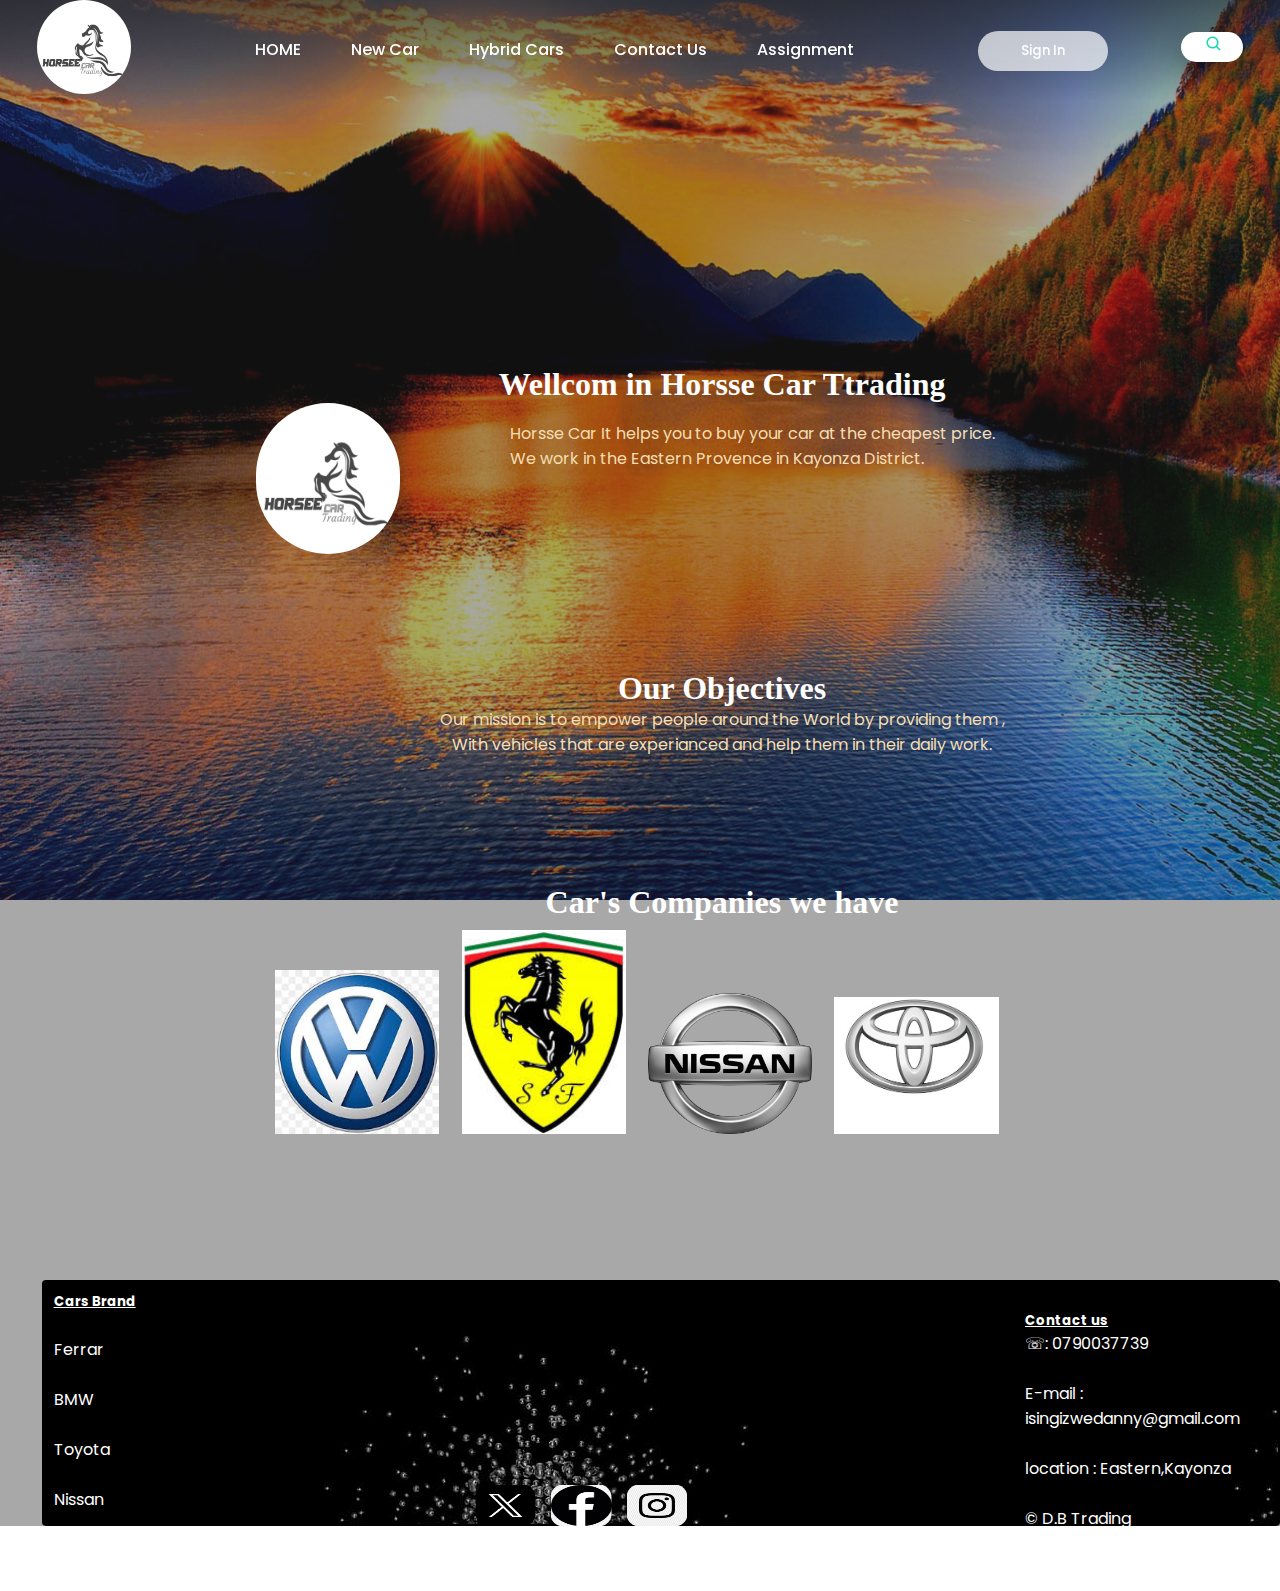
<file: index.html>
<!DOCTYPE html>
<!DOCTYPE html>
<html>
<head>
	<meta charset="utf-8">
	<meta name="viewport" content="width=device-width, initial-scale=1">
	<title>Horsee Car Ttrading</title>
	<link rel="stylesheet" type="text/css" href="sty.css">
	<link rel="icon" type="image/jpeg" href="d.jpeg">
	<link rel="stylesheet" type="text/css" href="vm.css">
	<link href='https://unpkg.com/boxicons@2.1.4/css/boxicons.min.css' rel='stylesheet'>
</head>
<body>
	<div class="warapper">
	<nav class="nav">
		<div class="nav-logo">
			<p><img src="d.jpeg"></p>
		</div>
		<div class="nav-menu" id="navMenu">
			<ul><li><a href="index.html" class="link Active">HOME</a></li>
			    <li><a href="newr.html" class="link">New Car</a></li>
		        <li><a href="hy.html" class="link">Hybrid Cars</a></li>
        	    <li><a href="ab.html" class="link">Contact Us</a></li>
        	    <li><a href="assignment/assignment2.html" class="link">Assignment</a></li>
</ul>
		</div>
		<div class="nav-button">
			<button class="btn white-btn" id="loginBtn"><a href="ho.html"> Sign In</a></button>
		</div>
		<div class="nav-menu-btn">
			<i class="bx bx-menu" onclick="myMenuFunction()"></i>
		</div>
		<div class="box">
			<form>
	<input type="text" name="" placeholder="Search..">
	<a href="#">
		<i class="bx bx-search"></i>
	</a>
</form>
</div>

		</nav>
	<nav id="bd">
<div id="body">
<h1>Wellcom in Horsse Car Ttrading</h1>

<div class="p">
	<div id="u">
<img src="d.jpeg">
</div>
<p> Horsse Car  It helps you to buy your car at the cheapest price.<br>We work in the Eastern Provence in Kayonza District.</p>
</div>
</div>
<div class="o">
	<h1>Our Objectives</h1>
	<p>Our mission is to empower people around the World by providing them ,<br>With vehicles that are experianced and help them in their daily work.</p>
</div>
<div class="img">
	<h1>Car's Companies we have</h1>
	<img src="bmw.jpeg">
	<img src="fer.jpeg">
	<img src="nissan.png">
	<img src="toyota.jpg">
</div>
</nav>
<div id="buttom">
	<div class="product">
		<h5>Cars Brand</h5><br>
		<p>Ferrar</p><br>
		<p>BMW</p><br>
		<p>Toyota</p><br>
		<p>Nissan</p>
	</div>
<div class="im">
	<a href=""><img src="image/N.png"></a>
	<a href=""><img src="image/f.png"></a>
	<a href=""><img src="image/insta.png"></a>
</div>
<div class="copy" style="margin-top: -23%;">
	<h5>Contact us</h5>
<p>&#9743;: 0790037739</p><br>
<p>E-mail : isingizwedanny@gmail.com<p><br>
	<p>location : Eastern,Kayonza</p><br>
<p>&copy; D.B Trading</p>
</div>
</div>

	<script type="text/javascript">
		function myMenuFunction() {
			var i =document.getElementById("navMenu");
			if (i.className === "nav-menu") {
				i.className += "responsive";
			}else{
				i.className = "nav-menu";
			}
		}
	</script>
</body>
</html>
</file>
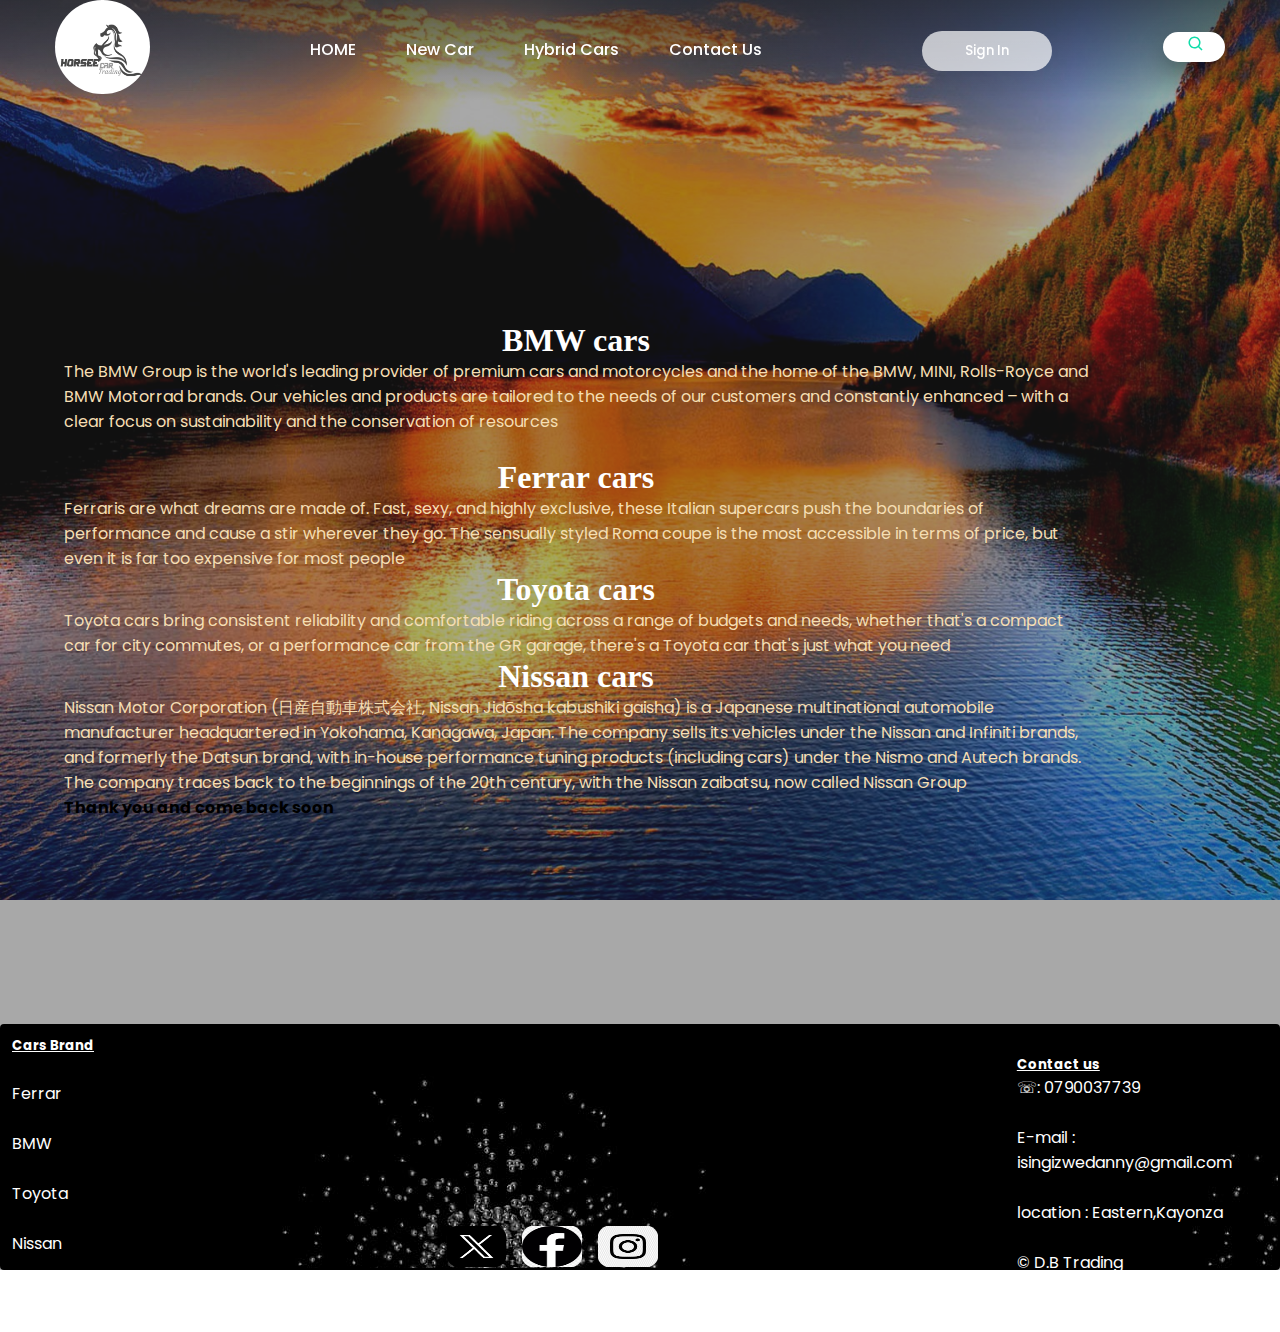
<file: ab.html>
<!DOCTYPE html>
<!DOCTYPE html>
<html>
<head>
	<meta charset="utf-8">
	<meta name="viewport" content="width=device-width, initial-scale=1">
	<title>Horsee Car Ttrading</title>
	<link rel="stylesheet" type="text/css" href="sty.css">
	<link rel="stylesheet" type="text/css" href="vm.css">
	<link rel="icon" type="image/jpeg" href="d.jpeg">
	<link href='https://unpkg.com/boxicons@2.1.4/css/boxicons.min.css' rel='stylesheet'>
</head>
<body>
	<div class="warapper">
	<nav class="nav">
		<div class="nav-logo">
			<p><img src="d.jpeg"></p>
		</div>
		<div class="nav-menu" id="navMenu">
			<ul><li><a href="index.html" class="link Active">HOME</a></li>
			    <li><a href="newr.html" class="link">New Car</a></li>
		        <li><a href="hy.html" class="link">Hybrid Cars</a></li>
        	    <li><a href="ab.html" class="link">Contact Us</a></li>
</ul>
		</div>
		<div class="nav-button">
			<button class="btn white-btn" id="loginBtn"><a href="ho.html"> Sign In</a></button>
		</div>
		<div class="nav-menu-btn">
			<i class="bx bx-menu" onclick="myMenuFunction()"></i>
		</div>
		<div class="box">
			<form>
	<input type="text" name="" placeholder="Search..">
	<a href="#">
		<i class="bx bx-search"></i>
	</a>
</form>
</div>
		</nav>
<div id="about">
<h1> BMW cars </h1>
<p>The BMW Group is the world's leading provider of premium cars and motorcycles and the home of the BMW, MINI, Rolls-Royce and BMW Motorrad brands. Our vehicles and products are tailored to the needs of our customers and constantly enhanced – with a clear focus on sustainability and the conservation of resources</p><br>
<h1>Ferrar cars</h1>
<p>Ferraris are what dreams are made of. Fast, sexy, and highly exclusive, these Italian supercars push the boundaries of performance and cause a stir wherever they go. The sensually styled Roma coupe is the most accessible in terms of price, but even it is far too expensive for most people</p>
<h1>Toyota cars</h1>
<p>Toyota cars bring consistent reliability and comfortable riding across a range of budgets and needs, whether that's a compact car for city commutes, or a performance car from the GR garage, there's a Toyota car that's just what you need</p>
<h1>Nissan cars</h1>
<p>Nissan Motor Corporation (日産自動車株式会社, Nissan Jidōsha kabushiki gaisha) is a Japanese multinational automobile manufacturer headquartered in Yokohama, Kanagawa, Japan. The company sells its vehicles under the Nissan and Infiniti brands, and formerly the Datsun brand, with in-house performance tuning products (including cars) under the Nismo and Autech brands. The company traces back to the beginnings of the 20th century, with the Nissan zaibatsu, now called Nissan Group</p>
<h4>Thank you and come back soon</h4>
</div>

<div id="buttom" style="margin-left: -85%; margin-top: 80%;">
	<div class="product">
		<h5>Cars Brand</h5><br>
		<p>Ferrar</p><br>
		<p>BMW</p><br>
		<p>Toyota</p><br>
		<p>Nissan</p>
	</div>
<div class="im">
	<a href=""><img src="image/N.png"></a>
	<a href=""><img src="image/f.png"></a>
	<a href=""><img src="image/insta.png"></a>
</div>
<div class="copy" style="margin-top: -22%;">
	<h5>Contact us</h5>
<p>&#9743;: 0790037739</p><br>
<p>E-mail : isingizwedanny@gmail.com<p><br>
	<p>location : Eastern,Kayonza</p><br>
<p>&copy; D.B Trading</p>
</div>
</div>

	<script type="text/javascript">
		function myMenuFunction() {
			var i =document.getElementById("navMenu");
			if (i.className === "nav-menu") {
				i.className += "responsive";
			}else{
				i.className = "nav-menu";
			}
		}
	</script>
</body>
</html>
</file>
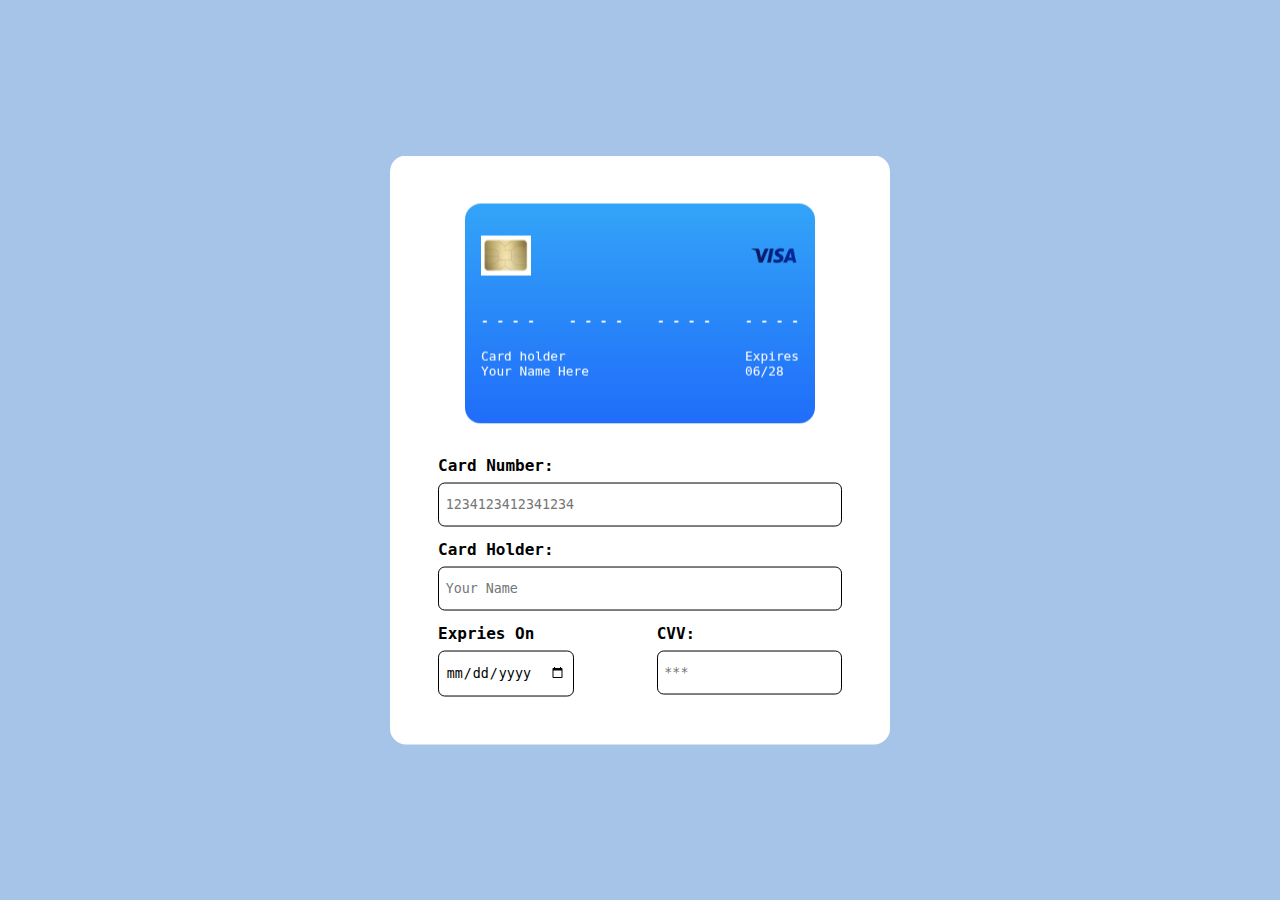
<file: buy.html>
<!DOCTYPE html>
<!DOCTYPE html>
<html>
<head>
	<title></title>
	<link rel="stylesheet" type="text/css" href="stu.css">
	<link rel="stylesheet" href="https://fonts.googlepis.com/css2?family=Roboto+Mono:wght@400;600&display=swap">
</head>
<body>
<div class="wrapper">
<div class="credit-card" id="card">
	<div class="card-font">
		<div class="branding">
			<img src="chip.jpg" class="chip-img"/>
			<img src="visa.png" class="visa-logo"/>	
		</div>
		<div class="card-number">
			<div>
				<span class="card-number-display">-
					
				</span>
				<span class="card-number-display">-
					
				</span>
				<span class="card-number-display">-
					
				</span>
				<span class="card-number-display">-
					
				</span>
			</div>
			<div>
				<span class="card-number-display">-
					
				</span>
				<span class="card-number-display">-
					
				</span>
				<span class="card-number-display">-
					
				</span>
				<span class="card-number-display">-
					
				</span>
			</div>
			<div>
				<span class="card-number-display">-
					
				</span>
				<span class="card-number-display">-
					
				</span>
				<span class="card-number-display">-
					
				</span>
				<span class="card-number-display">-
					
				</span>
			</div>
			<div>
				<span class="card-number-display">-
					
				</span>
				<span class="card-number-display">-
					
				</span>
				<span class="card-number-display">-
					
				</span>
				<span class="card-number-display">-
					
				</span>
			</div>
		</div>
		<div class="details">
			<div>
				<span>Card holder</span>
				<span id="card-holder-name">Your Name Here</span>
			</div>
			<div>
				<span>Expires</span>
				<span id="validity">06/28</span>
			</div>
		</div>
	</div>
	<div class="card-back">
		<div class="black-strip"></div>
		<div class="white-strip">
			<span>CVV</span>
			<div id="cvv-display"></div>
		</div>
		<img src="visa.png" class="visa-logo"/>
	</div>
</div>
<form>
	<label for="card-number">Card Number:</label>
	<input type="number" name="" id="card-number" placeholder="1234123412341234" />

	<label for="card-holder">Card Holder:</label>
	<input type="text" name="" id="card-name-input" placeholder="Your Name" />

	<div class="date-cvv">
		<div >
			<label for="validity">Expries On</label>
			<input type="date" name="" id="validity-input" />
		</div>
		<div>
			<label for="cvv">CVV:</label>
			<input type="number" name="" id="cvv" placeholder="***">
		</div>
	</div>
</form>
</div>
<!..............script...........>
<script src="script.js"></script>
</body>
</html>
</file>
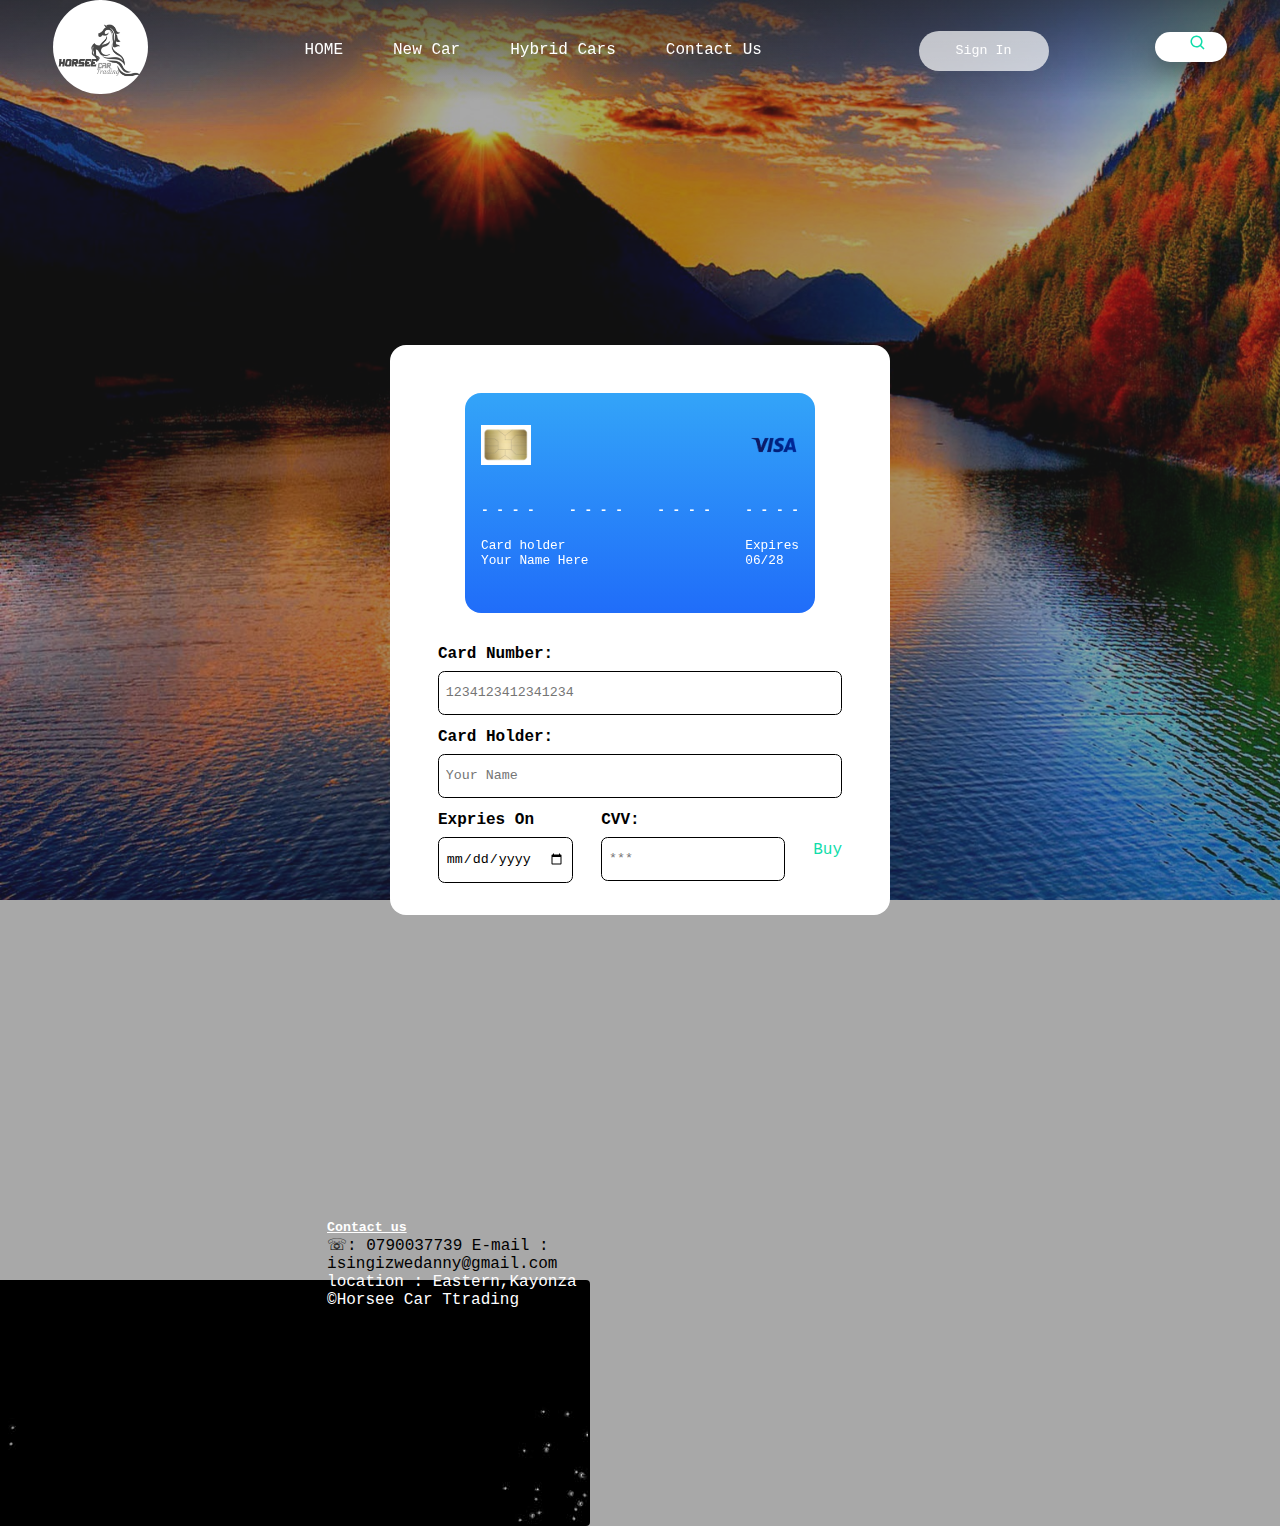
<file: buynew.html>
<!DOCTYPE html>
<!DOCTYPE html>
<html>
<head>
	<meta charset="utf-8">
	<meta name="viewport" content="width=device-width, initial-scale=1">
	<title>Horsee Car Ttrading</title>
	<link rel="stylesheet" type="text/css" href="sty.css">
	<link rel="stylesheet" type="text/css" href="vm.css">
	<link rel="icon" type="image/jpeg" href="d.jpeg">
	<link href='https://unpkg.com/boxicons@2.1.4/css/boxicons.min.css' rel='stylesheet'>
	<link rel="stylesheet" type="text/css" href="vgs.css">
	<link rel="stylesheet" href="https://fonts.googlepis.com/css2?family=Roboto+Mono:wght@400;600&display=swap">
</head>
<body>
	<div class="warapper">
	<nav class="nav">
		<div class="nav-logo">
			<p><img src="d.jpeg"></p>
		</div>
		<div class="nav-menu" id="navMenu">
			<ul><li><a href="index.html" class="link Active">HOME</a></li>
			    <li><a href="newr.html" class="link">New Car</a></li>
		        <li><a href="hy.html" class="link">Hybrid Cars</a></li>
        	    <li><a href="ab.html" class="link">Contact Us</a></li>
</ul>
		</div>
		<div class="nav-button">
			<button class="btn white-btn" id="loginBtn"><a href="ho.html"> Sign In</a></button>
		</div>
		<div class="nav-menu-btn">
			<i class="bx bx-menu" onclick="myMenuFunction()"></i>
		</div>
		<div class="box">
	<input type="text" name="" placeholder="Search..">
	<a href="#">
		<i class="bx bx-search"></i>
	</a>
</div>
		</nav>
<!.............................body...........................>
 <div class="wrapper">
<div class="credit-card" id="card">
	<div class="card-font">
		<div class="branding">
			<img src="chip.jpg" class="chip-img"/>
			<img src="visa.png" class="visa-logo"/>	
		</div>
		<div class="card-number">
			<div>
				<span class="card-number-display">-
					
				</span>
				<span class="card-number-display">-
					
				</span>
				<span class="card-number-display">-
					
				</span>
				<span class="card-number-display">-
					
				</span>
			</div>
			<div>
				<span class="card-number-display">-
					
				</span>
				<span class="card-number-display">-
					
				</span>
				<span class="card-number-display">-
					
				</span>
				<span class="card-number-display">-
					
				</span>
			</div>
			<div>
				<span class="card-number-display">-
					
				</span>
				<span class="card-number-display">-
					
				</span>
				<span class="card-number-display">-
					
				</span>
				<span class="card-number-display">-
					
				</span>
			</div>
			<div>
				<span class="card-number-display">-
					
				</span>
				<span class="card-number-display">-
					
				</span>
				<span class="card-number-display">-
					
				</span>
				<span class="card-number-display">-
					
				</span>
			</div>
		</div>
		<div class="details">
			<div>
				<span>Card holder</span>
				<span id="card-holder-name">Your Name Here</span>
			</div>
			<div>
				<span>Expires</span>
				<span id="validity">06/28</span>
			</div>
		</div>
	</div>
	<div class="card-back">
		<div class="black-strip"></div>
		<div class="white-strip">
			<span>CVV</span>
			<div id="cvv-display"></div>
		</div>
		<img src="visa.png" class="visa-logo"/>
	</div>
</div>
<form>
	<label for="card-number">Card Number:</label>
	<input type="number" name="" id="card-number" placeholder="1234123412341234" />

	<label for="card-holder">Card Holder:</label>
	<input type="text" name="" id="card-name-input" placeholder="Your Name" />

	<div class="date-cvv">
		<div >
			<label for="validity">Expries On</label>
			<input type="date" name="" id="validity-input" />
		</div>
		<div>
			<label for="cvv">CVV:</label>
			<input type="number" name="" id="cvv" placeholder="***">
		</div>
		<a href="newr.html" style="margin-top: 7.5%; text-decoration:none; color: #1daf;;">Buy</a>
	</div>
</form>
</div>

<!...........................end......................>

<div id="buttom">
	<div class="pou">
<h5>Product</h5><br>
<span>Toyata Car</span><br>
<span>Ferrar Car</span><br>
<span>BMW Car</span><br>
<spa>Nissan Car</span><br>
	</div>
<div class="im">
	<a href="www.twitter.com"><img src="image/N.png"></a>
	<a href="www.facebook.com"><img src="image/f.png"></a>
	<a href="www.instagram.com"><img src="image/insta.png"></a>
</div>
<div class="copy">
	<h5>Contact us</h5>
<span>&#9743;: 0790037739</span>
<span>E-mail : isingizwedanny&#64;gmail.com</span>
	<p>location : Eastern,Kayonza</p>
<p>&copy;Horsee Car Ttrading</p>
</div>
</div>
<script src="script.js"></script>
	<script type="text/javascript">
		function myMenuFunction() {
			var i =document.getElementById("navMenu");
			if (i.className === "nav-menu") {
				i.className += "responsive";
			}else{
				i.className = "nav-menu";
			}
		}
	</script>
</body>
</html>
</file>
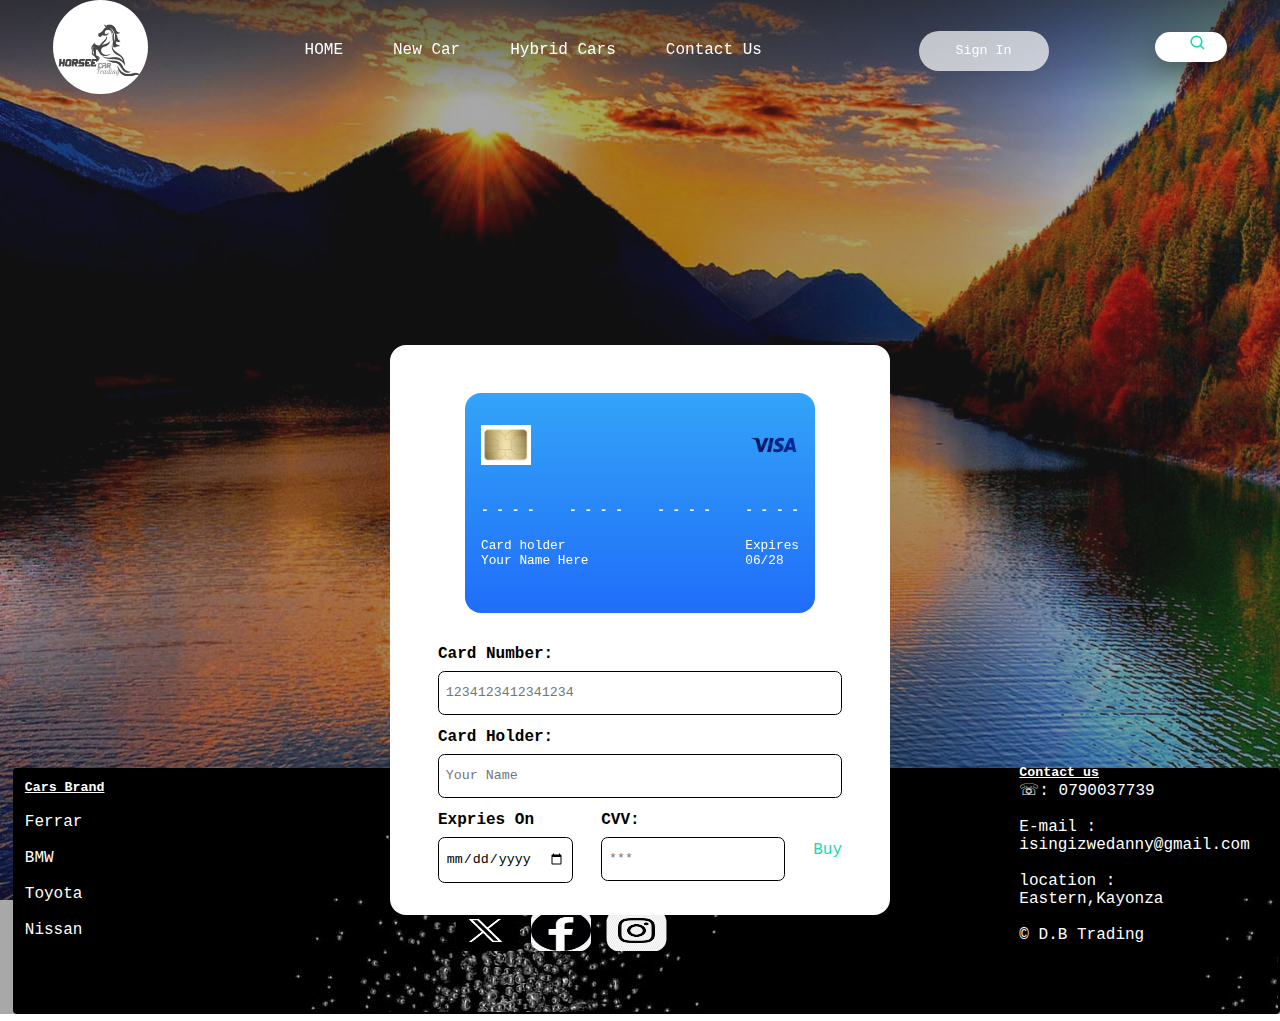
<file: by.html>
<!DOCTYPE html>
<!DOCTYPE html>
<html>
<head>
	<meta charset="utf-8">
	<meta name="viewport" content="width=device-width, initial-scale=1">
	<title>Horsee Car Ttrading</title>
	<link rel="stylesheet" type="text/css" href="sty.css">
	<link rel="stylesheet" type="text/css" href="vm.css">
	<link href='https://unpkg.com/boxicons@2.1.4/css/boxicons.min.css' rel='stylesheet'>
	<link rel="stylesheet" type="text/css" href="vgs.css">
	<link rel="icon" type="image/jpeg" href="d.jpeg">
	<link rel="stylesheet" href="https://fonts.googlepis.com/css2?family=Roboto+Mono:wght@400;600&display=swap">
</head>
<body>
	<div class="warapper">
	<nav class="nav">
		<div class="nav-logo">
			<p><img src="d.jpeg"></p>
		</div>
		<div class="nav-menu" id="navMenu">
			<ul><li><a href="index.html" class="link Active">HOME</a></li>
			    <li><a href="newr.html" class="link">New Car</a></li>
		        <li><a href="hy.html" class="link">Hybrid Cars</a></li>
        	    <li><a href="ab.html" class="link">Contact Us</a></li>
</ul>
		</div>
		<div class="nav-button">
			<button class="btn white-btn" id="loginBtn"><a href="ho.html"> Sign In</a></button>
		</div>
		<div class="nav-menu-btn">
			<i class="bx bx-menu" onclick="myMenuFunction()"></i>
		</div>
		<div class="box">
	<input type="text" name="" placeholder="Search..">
	<a href="#">
		<i class="bx bx-search"></i>
	</a>
</div>
		</nav>
<!.............................body...........................>
 <div class="wrapper">
<div class="credit-card" id="card">
	<div class="card-font">
		<div class="branding">
			<img src="chip.jpg" class="chip-img"/>
			<img src="visa.png" class="visa-logo"/>	
		</div>
		<div class="card-number">
			<div>
				<span class="card-number-display">-
					
				</span>
				<span class="card-number-display">-
					
				</span>
				<span class="card-number-display">-
					
				</span>
				<span class="card-number-display">-
					
				</span>
			</div>
			<div>
				<span class="card-number-display">-
					
				</span>
				<span class="card-number-display">-
					
				</span>
				<span class="card-number-display">-
					
				</span>
				<span class="card-number-display">-
					
				</span>
			</div>
			<div>
				<span class="card-number-display">-
					
				</span>
				<span class="card-number-display">-
					
				</span>
				<span class="card-number-display">-
					
				</span>
				<span class="card-number-display">-
					
				</span>
			</div>
			<div>
				<span class="card-number-display">-
					
				</span>
				<span class="card-number-display">-
					
				</span>
				<span class="card-number-display">-
					
				</span>
				<span class="card-number-display">-
					
				</span>
			</div>
		</div>
		<div class="details">
			<div>
				<span>Card holder</span>
				<span id="card-holder-name">Your Name Here</span>
			</div>
			<div>
				<span>Expires</span>
				<span id="validity">06/28</span>
			</div>
		</div>
	</div>
	<div class="card-back">
		<div class="black-strip"></div>
		<div class="white-strip">
			<span>CVV</span>
			<div id="cvv-display"></div>
		</div>
		<img src="visa.png" class="visa-logo"/>
	</div>
</div>
<form>
	<label for="card-number">Card Number:</label>
	<input type="number" name="" id="card-number" placeholder="1234123412341234" />

	<label for="card-holder">Card Holder:</label>
	<input type="text" name="" id="card-name-input" placeholder="Your Name" />

	<div class="date-cvv">
		<div >
			<label for="validity">Expries On</label>
			<input type="date" name="" id="validity-input" />
		</div>
		<div>
			<label for="cvv">CVV:</label>
			<input type="number" name="" id="cvv" placeholder="***">
		</div>
		<a href="hy.html" style="margin-top: 7.5%; text-decoration:none; color: #1daf;;">Buy</a>
	</div>
</form>
</div>

<!...........................end......................>

<div id="buttom" style="margin-top: 60%; margin-left: 1%;">
	<div class="product">
		<h5>Cars Brand</h5><br>
		<p>Ferrar</p><br>
		<p>BMW</p><br>
		<p>Toyota</p><br>
		<p>Nissan</p>
	</div>
<div class="im">
	<a href=""><img src="image/N.png"></a>
	<a href=""><img src="image/f.png"></a>
	<a href=""><img src="image/insta.png"></a>
</div>
<div class="copy" style="margin-top:-20%;">
	<h5>Contact us</h5>
<p>&#9743;: 0790037739</p><br>
<p>E-mail : isingizwedanny@gmail.com<p><br>
	<p>location : Eastern,Kayonza</p><br>
<p>&copy; D.B Trading</p>
</div>
</div>
<script src="script.js"></script>
	<script type="text/javascript">
		function myMenuFunction() {
			var i =document.getElementById("navMenu");
			if (i.className === "nav-menu") {
				i.className += "responsive";
			}else{
				i.className = "nav-menu";
			}
		}
	</script>
</body>
</html>
</file>
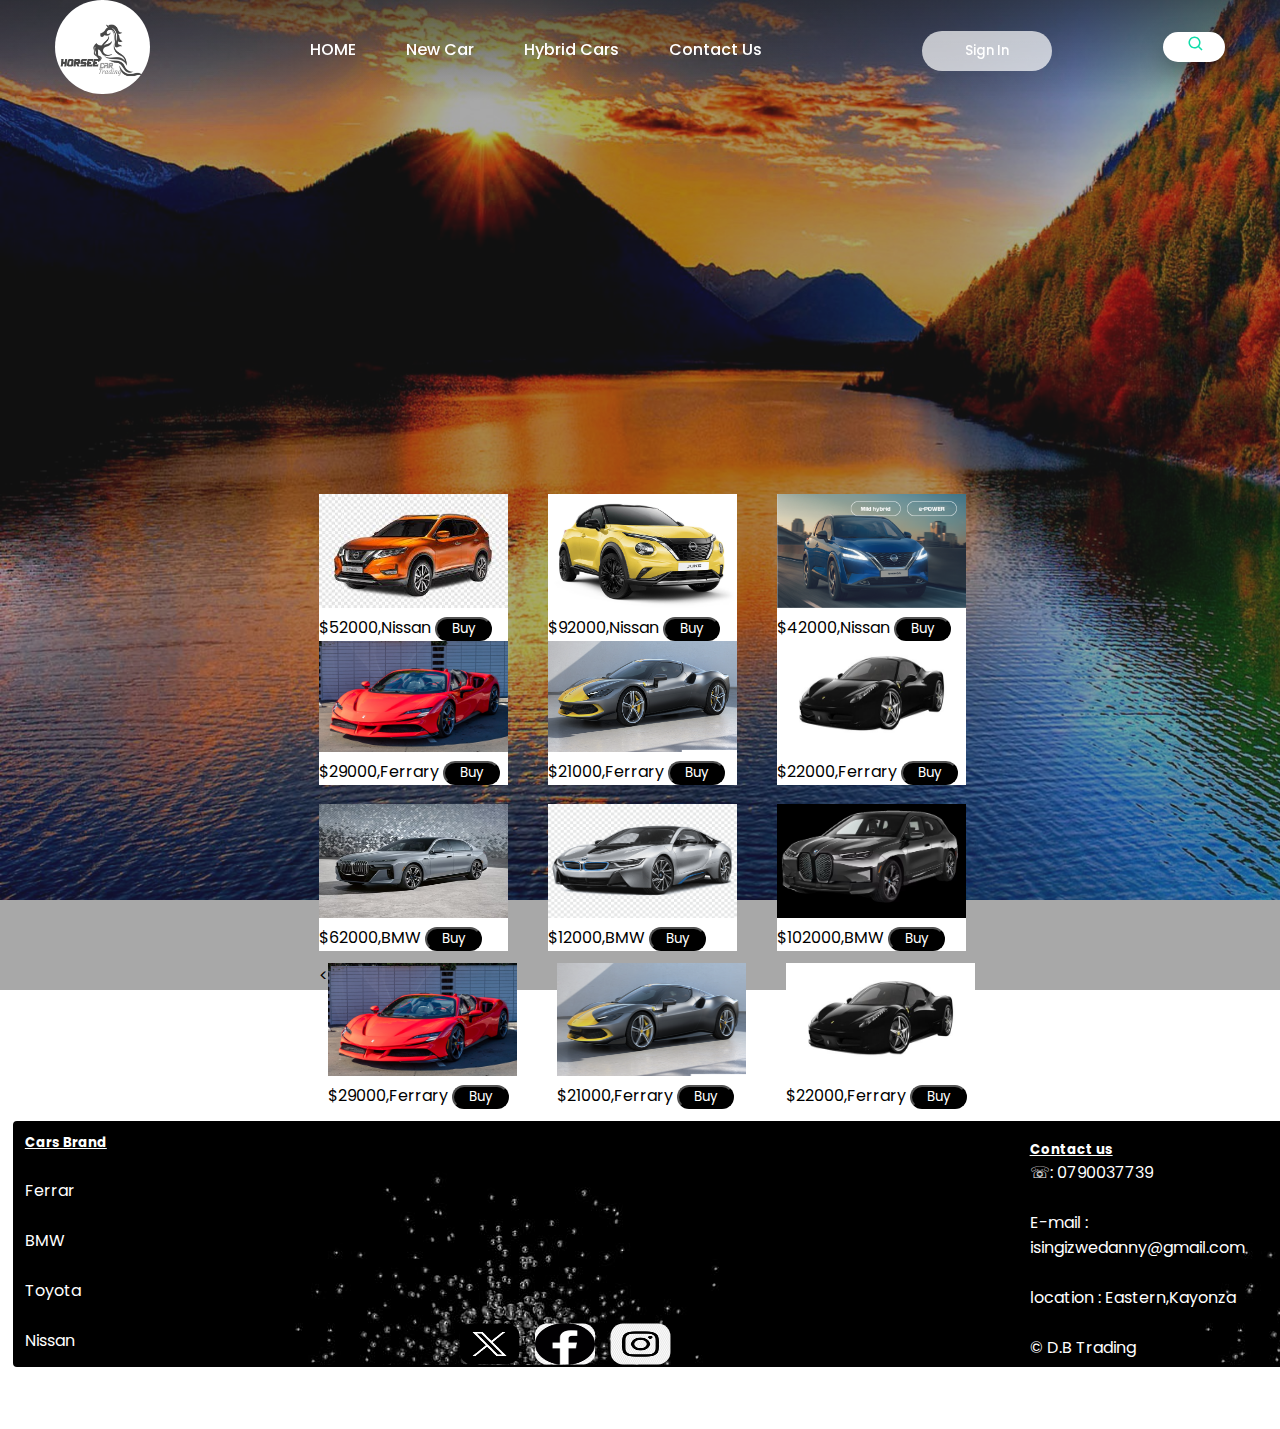
<file: hy.html>
<!DOCTYPE html>
<!DOCTYPE html>
<html>
<head>
	<meta charset="utf-8">
	<meta name="viewport" content="width=device-width, initial-scale=1">
	<title>Horsee Car Ttrading</title>
	<link rel="stylesheet" type="text/css" href="sty.css">
	<link rel="icon" type="image/jpeg" href="d.jpeg">
	<link rel="stylesheet" type="text/css" href="hy.css">
	<link rel="stylesheet" type="text/css" href="vm.css">
	<link href='https://unpkg.com/boxicons@2.1.4/css/boxicons.min.css' rel='stylesheet'>
</head>
<body>
	<div class="warapper">
	<nav class="nav">
		<div class="nav-logo">
			<p><img src="d.jpeg"></p>
		</div>
		<div class="nav-menu" id="navMenu">
			<ul><li><a href="index.html" class="link Active">HOME</a></li>
			    <li><a href="newr.html" class="link">New Car</a></li>
		        <li><a href="hy.html" class="link">Hybrid Cars</a></li>
        	    <li><a href="ab.html" class="link">Contact Us</a></li>
</ul>
		</div>
		<div class="nav-button">
			<button class="btn white-btn" id="loginBtn"><a href="ho.html"> Sign In</a></button>
		</div>
		<div class="nav-menu-btn">
			<i class="bx bx-menu" onclick="myMenuFunction()"></i>
		</div>
		<div class="box">
			<form>
	<input type="text" name="" placeholder="Search..">
	<a href="#">
		<i class="bx bx-search"></i>
	</a>
	</form>
</div>

		</nav>
<!.............................body...........................>
<div class="h1" style="position: none;">
		
	</div>
</div>
<div id="bv">
<div id="new">
	<div class="a"><img src="image/hybrid5.jpg">
	<p>$29000,Ferrary       <button><a href="by.html">Buy</a></button></p>
</div>
	<div class="b"><img src="image/hybrid6.png">
<p>$21000,Ferrary      <button><a href="by.html">Buy</a></button></p>
	</div>
	<div class="c"><img src="image/hybrid7.jpg">
	<p>$22000,Ferrary        <button><a href="by.html">Buy</a></button></p>
</div>
</div>
<div id="new2">
	<div class="d"><img src="image/hybri.jpeg">
<p>$52000,Nissan       <button><a href="by.html">Buy</a></button></a></p>
	</div>
	<div class="e"><img src="image/hybrid.jpg">
<p>$92000,Nissan        <button><a href="by.html">Buy</a></button></a></p>
	</div>
	<div class="f"><img src="image/hybrid1.png">
<p>$42000,Nissan        <button><a href="by.html">Buy</a></button></a></p>
	</div>
</div>
<div id="new3">
	<div class="g"><img src="image/hybrid2.avif">
<p>$62000,BMW       <button><a href="by.html">Buy</a></button></p>
	</div>
	<div class="h"><img src="image/hybrid3.png">
<p>$12000,BMW        <button><a href="by.html">Buy</a></button></p>
	</div>
	<div class="i"><img src="image/hybrid4.png">
	<p>$102000,BMW      <button><a href="by.html">Buy</a></button></p>
</div>
</div>
<div id="new4">
	<	<div class="j"><img src="image/hybrid5.jpg">
	<p>$29000,Ferrary       <button><a href="by.html">Buy</a></button></p>
</div>
	<div class="k"><img src="image/hybrid6.png">
<p>$21000,Ferrary      <button><a href="by.html">Buy</a></button></p>
	</div>
	<div class="l"><img src="image/hybrid7.jpg">
	<p>$22000,Ferrary        <button><a href="by.html">Buy</a></button></p>
</div>
</div>
</div>


<!..................................end......................>
<div id="buttom" style="margin-top: -1%; margin-left: 1%;">
	<div class="product">
		<h5>Cars Brand</h5><br>
		<p>Ferrar</p><br>
		<p>BMW</p><br>
		<p>Toyota</p><br>
		<p>Nissan</p>
	</div>
<div class="im">
	<a href=""><img src="image/N.png"></a>
	<a href=""><img src="image/f.png"></a>
	<a href=""><img src="image/insta.png"></a>
</div>
<div class="copy" style="margin-top:-23%;">
	<h5>Contact us</h5>
<p>&#9743;: 0790037739</p><br>
<p>E-mail : isingizwedanny@gmail.com<p><br>
	<p>location : Eastern,Kayonza</p><br>
<p>&copy; D.B Trading</p>
</div>
</div>

	<script type="text/javascript">
		function myMenuFunction() {
			var i =document.getElementById("navMenu");
			if (i.className === "nav-menu") {
				i.className += "responsive";
			}else{
				i.className = "nav-menu";
			}
		}
	</script>
</body>
</html>
</file>
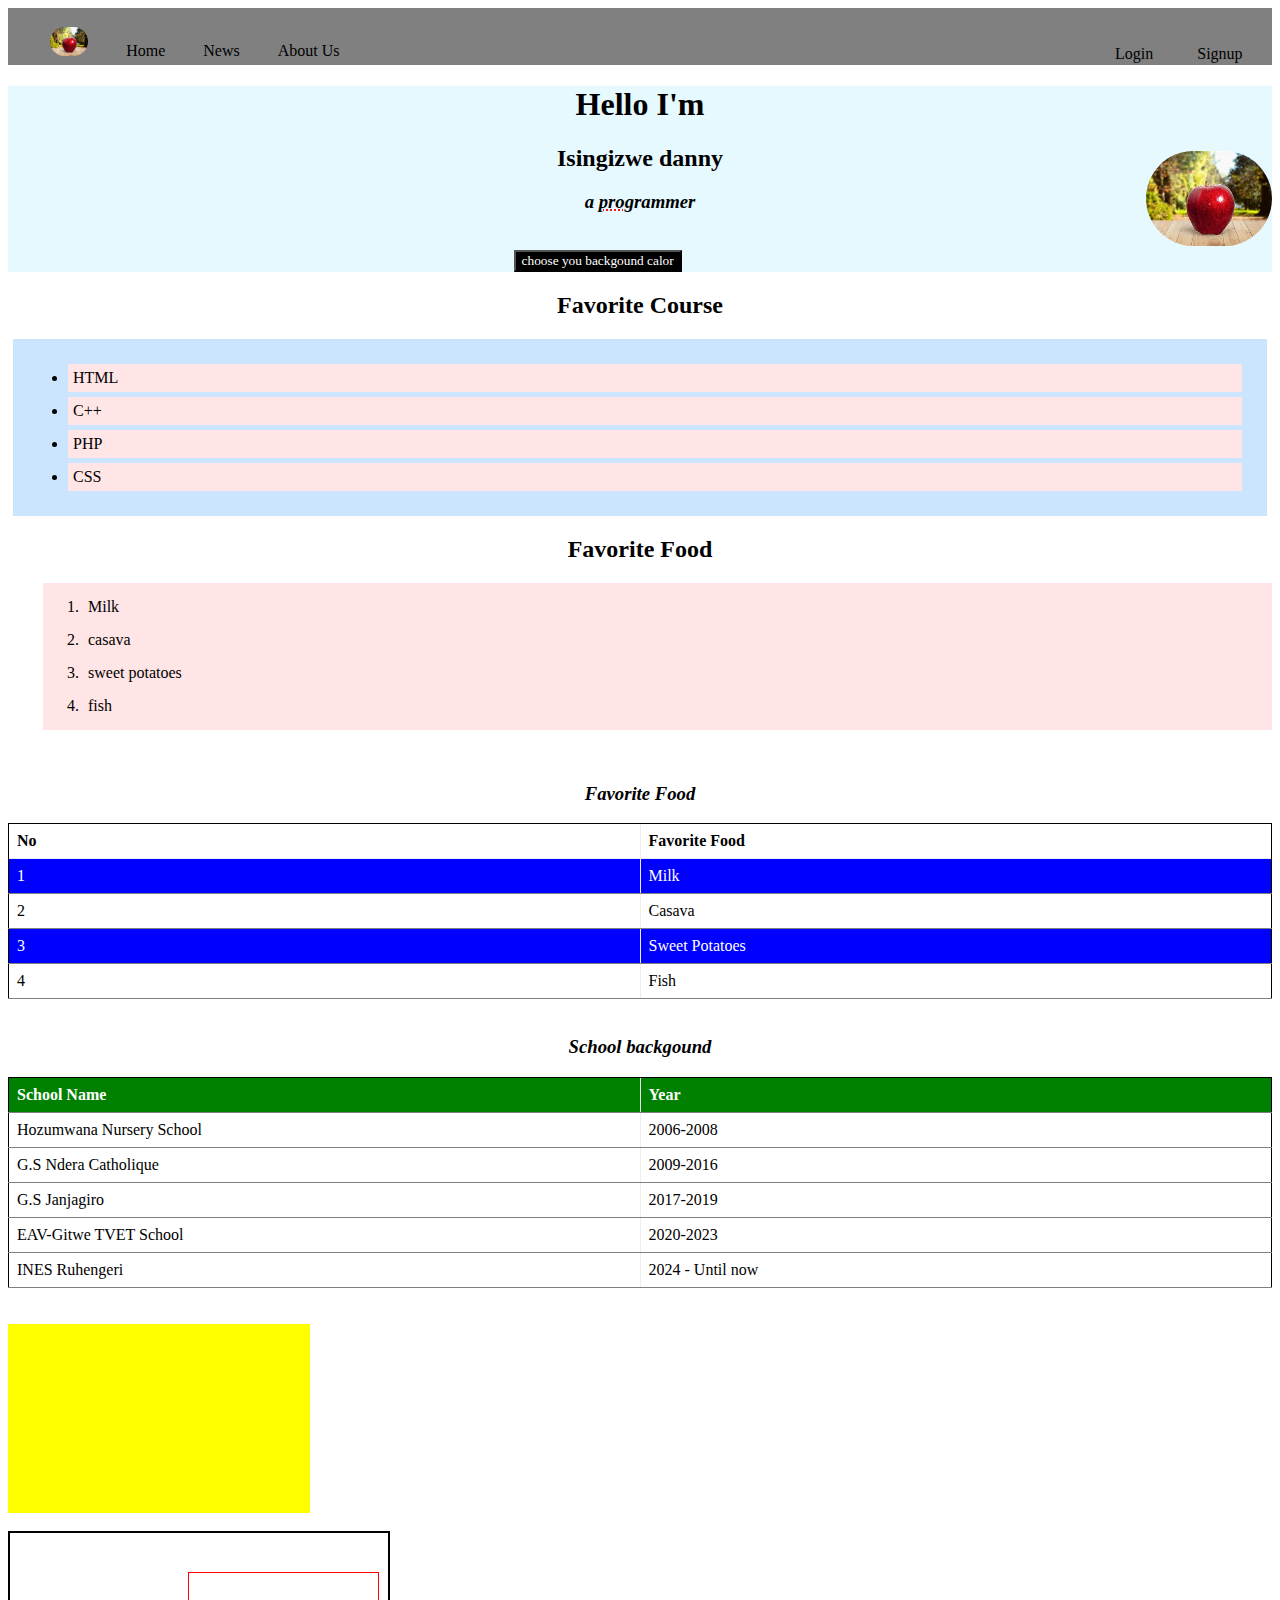
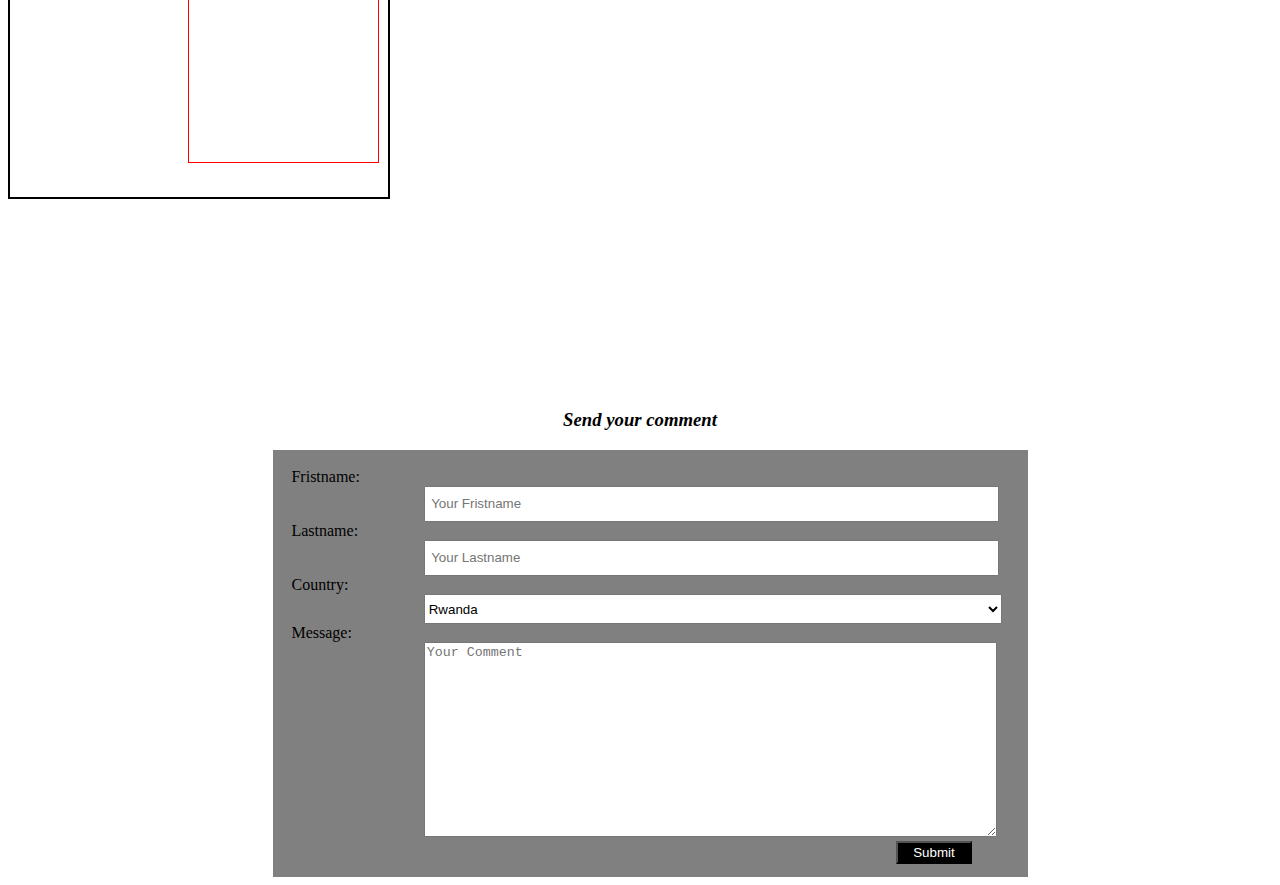
<file: assignment/assignment 5.html>
<!DOCTYPE html>
<html>
<head>
<title></title>
<link rel="stylesheet" type="text/css" href="d.css">
</head>
<body>
<div id="navigation"><br>
<div class="nav">

<a href=""><img src="OIP.jfif" alt="my pic"></a>
<a href="">Home</a>
<a href="">News</a>
<a href="">About Us</a>
</div>
<div id="bar">
<a href="">Login</a>
<a href="">Signup</a>
</div>
</div>
<div class="d">
<h1>Hello I'm </h1>
<h2>Isingizwe danny</h2>
<h3>a <s>prog</s>rammer</h3>

<img src="OIP.jfif" alt="my pic"><br>
<button class="x"><a href="https://www.w3schools.com/colors/colors_picker.asp"> choose you backgound calor</a></button>
</div>
<div class="h">
<h2>Favorite Course</h2>
<ul>
<li>HTML</li>
<li>C++</li>
<li>PHP</li>
<li>CSS</li>
</ul>
</div>
<div class="p">
<h2>Favorite Food</h2>
<ol>
<li>Milk</li>
<li>casava</li>
<li>sweet potatoes</li>
<li>fish</li>
</ol>
</div><br>
<div id="table1">
<h3>Favorite Food</h3>
<table border="1">
<tr>
<th>No</th>
<th>Favorite Food</th>
</tr>
<tr>
<td>1</td>
<td>Milk</td>
</tr>
<tr>
<td>2</td>
<td>Casava</td>
</tr>
<tr>
<td>3</td>
<td>Sweet Potatoes</td>
</tr>
<tr>
<td>4</td>
<td>Fish</td>
</tr>
</table>
</div><br>
<div id="table2">
<h3>School backgound</h3>
<table border="1">
<tr>
<th>School Name</th>
<th>Year</th>
</tr>
<tr>
<td>Hozumwana Nursery School</td>
<td>2006-2008</td>
</tr>
<tr>
<td>G.S Ndera Catholique</td>
<td>2009-2016</td>
</tr>
<tr>
<td>G.S Janjagiro</td>
<td>2017-2019</td>
</tr>
<tr>
<td>EAV-Gitwe TVET School</td>
<td>2020-2023</td>
</tr>
<tr>
<td>INES Ruhengeri</td>
<td>2024 - Until now</td>
</tr>
</table>
</div>
<br><br>
<div class="e"></div><br>
<div class="g"></div>
<div class="v"></div>
<div class="qw">
</div>
<div id="form">
<h3> Send your comment</h3>
<form method="POST"><br>
<label>Fristname:</label><br>
<input type="text" name="firstname" placeholder=" Your Fristname"><br>
<label>Lastname:</label><br>
<input type="text" name="firstname" placeholder=" Your Lastname"><br>
<label>Country:</label><br>
<select>
<option>Rwanda</option>
<option>Tanzania</option>
<option>Uganda</option>
<option>Burundi</option>
</select><br>
<label>Message:<label><br>
<textarea width="30px" height="20px" placeholder="Your Comment">
</textarea><br>
<span class="t"><input type="submit" name="submit" value="Submit" style="margin-left:16.5cm;width:2cm;height:0.6cm; background-color:black;color:white;"></span>
</form>
</div>
</body>
</html>
</file>
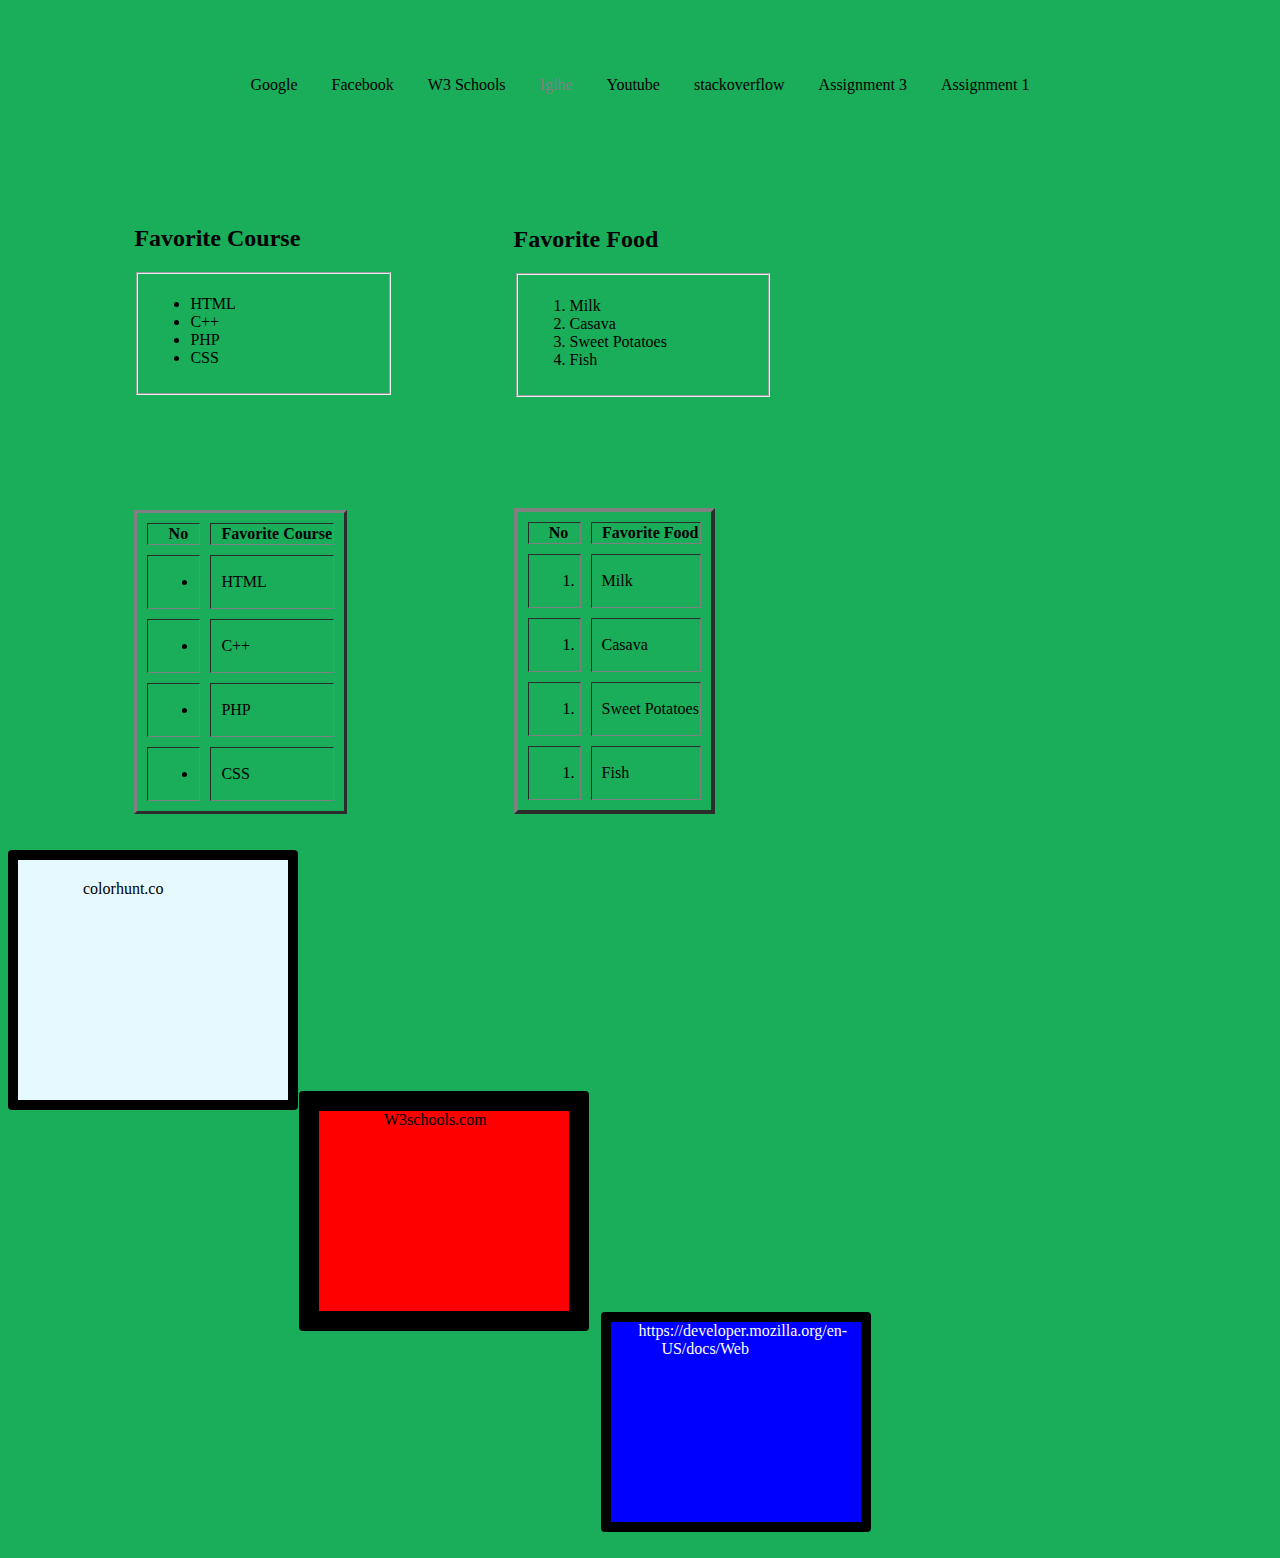
<file: assignment/assignment2.html>
<!DOCTYPE html>
<html>
<head>
<title></title>
<link rel="stylesheet" type="text/css" href="ass2.css">
</head>
<body>
<div class="d">
<span class="x"><a href=" www.google.com">Google</a></span>
<span class="c"><a href=" www.facebok.com">Facebook</a></span>
<span class="v"><a href=" www.w3schools.com">W3 Schools</a></span>
<span class="b"><a href=" www.igihe.com">Igihe</a></span>
<span class="n"><a href=" www.youtube.com">Youtube</a></span>
<span class="m"><a href=" www.stackoverflow.com">stackoverflow</a></span>
<span class="m"><a href="assignment 5.html">Assignment 3</a></span>
<span class="m"><a href="assignment1.html">Assignment 1</a></span>
</div><br>
<div class="o">
<h2>Favorite Course</h2>
<fieldset><ul>
<li>HTML</li>
<li>C++</li>
<li>PHP</li>
<li>CSS</li>
</ul></fieldset>
</div>
<div class="p">
<h2>Favorite Food</h2>
<fieldset><ol>
<li>Milk</li>
<li>Casava</li>
<li>Sweet Potatoes</li>
<li>Fish</li>
</ol></fieldset>
</div>
<div class="j">
<table border="3">
<tr>
<th>No</th>
<th>Favorite Course</th>
</tr>
<tr>
<td><ul><li></li></ul></td>
<td>HTML</td>
</tr>
<tr>
<td><ul><li></li></ul></td>
<td>C++</td>
</tr>
<tr>
<td><ul><li></li></ul></td>
<td>PHP</td>
</tr>
<tr>
<td><ul><li></li></ul></td>
<td>CSS</td>
</tr>
</table>
</div>
<div class="y">
<table border="4">
<tr>
<th>No</th>
<th>Favorite Food</th>
</tr>
<tr>
<td><ol><li></li></ol></td>
<td>Milk</td>
</tr>
<tr>
<td><ol><li></li></ol></td>
<td>Casava</td>
</tr>
<tr>
<td><ol><li></li></ol></td>
<td>Sweet Potatoes</td>
</tr>
<tr>
<td><ol><li></li></ol></td>
<td>Fish</td>
</tr>
</table>
</div><br>
<br>
<div class="i">
<a href="www.colorhunt.com">colorhunt.co</a>
</div>
<div class="u">
<a href="www.w3schools.com">W3schools.com</a>
</div>
<div class="g">
<a href="https://developer.mozilla.org/en-US/docs/Web">https://developer.mozilla.org/en-US/docs/Web</a>
</div>
<br>
</div>
</body>
</html>
</file>
<file: sty.css>
.box{
	margin-top: 2.5%;
	height: 30px;
	display: flex;
	cursor: pointer;
	padding: 10px 20px;
	background: #fff;
	border-radius: 30px;
	align-items: center;
	box-shadow: 0 10px 25px rgba(0,0,0,0.3);
}
.box:hover input{
	width: 400px;
}
.box input{
	width: 0;
	outline: none;
	border: none;
	font-weight: 500;
	transition: 0.8s;
	background: transparent;
}
.box a .bx{
	color: #1daf;
	font-size: 18px;
}
</file>
<file: vm.css>
@import url('https://fonts.googleapis.com/css2?family=Poppins:ital,wght@0,100;0,200;0,300;0,400;0,500;0,600;0,700;0,800;0,900;1,100;1,200;1,300;1,400;1,500;1,600;1,700;1,800;1,900&display=swap');

*{
	margin: 0;
	padding: 0;
	box-sizing: border-box;
font-family:'poppins',sans-serif ;
}
body{
	background: url("v.jpg");
	background-size: cover;
	background-repeat: no-repeat;
	background-attachment: fixed;
}
.warapper{
	display: flex;
	justify-content: center;
	align-items: center;
	min-height: 110vh;
	background: rgb(39, 39, 39 ,0.404);
}
.nav{
	position: fixed;
	top: 0;
	display: flex;
	justify-content: space-around;
	width: 100%;
	height: 100px;
	line-height: 100px;
	background: linear-gradient(rgba(39, 39, 39, 0.6),transparent);
	z-index: 100;
}
.nav-logo img{
	height: 2.5cm;
	width: 2.5cm;
	border-radius: 10cm;
}
.nav-logo p{
	color: white;
	font-size: 25px;
	font-weight: 600;

}
.nav-menu ul{
	display: flex;
}
.nav-menu ul,li{
	list-style-type: none;
}
.nav-menu ul,li .link{
	text-decoration: none;
	font-weight: 500;
	color: #fff;
	padding-bottom: 15px;
	margin: 0 25px;
}
.link:hover, .active{
border-bottom: 2px solid #fff;
}
.nav-button a{
	text-decoration: none;
	color: white;
}
.nav-button .btn{
	width: 130px;
	height: 40px;
	font-weight: 500;
	background: rgba(255, 255, 255, 0.4);
	border: none;
	border-radius: 30px;
	cursor: pointer;
	transition: .3s ease;
}
#registerBtn{
	margin-left: 15px;
}
.btn.white-btn{
	background: rgba(255,255,255, 0.7);
}
.btn:hover{
	background: rgba(255, 255, 255, 0.3);
}
.btn.btn.white-btn:hover{
	background: rgba(255, 255, 255, 0.5);
}
.nav-menu-btn{
	display: none;
}
#bd{
	margin-left: 20%;
	display: block;
	justify-content: center;

}

#body{
	/*background-color:yellow;*/
	height:100%;
	width:80%;
	border-radius: 4px;
}
#u img{
	height: 100%;
	width: 20%;
	border-radius: 20cm;
}
.p{
	display: flex;
}
.p p{
	color: wheat;
	margin-left: -50%;
	margin-top: 2%;
	}
.o{
	height:100%;
	width:80%;
	border-radius: 4px;
	margin-top: 10%;
}
h1{
	color: white;
	text-align: center;
	font-family: Bahnschrift SemiBold;
}
.o p{
	color: wheat;
	text-align: center;
}
.img{
	/*background-color:yellow;*/
	height:100%;
	width:80%;
	border-radius: 4px;
	padding: 10px;
	margin-top: 10%;	
}
.img img{
	height: 30%;
	width: 20%;
	padding: 1%;
}

#buttom{
	background: url("ny.jpg");
	height:6.5cm;
	width:100%;
	margin-top:100%;
	margin-left: -36.5cm;
	border: 2px solid black;
	border-radius: 4px;
	padding: 10px;	
}
.im{
	display: flex;
	padding: 50px;
	margin-left: 30%;
	margin-top: -7%;
	
}
#buttom h5{
	color: white;
	text-decoration: underline;
}
.buttom p{
	color: white;
} 
.product p{
	color: white;
}
.im img{
	height: 1.5cm;
	width: 2cm;
	padding: 10%;
	border-radius: 20px;
}
.copy{
margin-left: 80%;
margin-top: -20%;
}
.copy p{
	color: white;
}

#about p{
text-align: left;
color: wheat;

}
#about{
	margin-left: 5%;
	height:100%;
	width:80%;
	border-radius: 7px;
	margin-top: -10%;
}
@media only screen and (max-width:786px){
	.nav-button{
		display: none;
	}
	.nav-menu.responsive{
		top: 100px;
	}
	.nav-menu{
		position: absolute;
		top: -800px;
		display: flex;
		justify-content: center;
		background: rgba(255, 255, 255, 0.2);
		width: 100%;
		height: 90vh;
		backdrop-filter: blur(20px);
		transition: .3s;
	}
	.nav-menu ul{
		flex-direction: column;
		text-align: center;
	}
	.nav-menu-btn{
		display:block ;
	}
	.nav-menu-btn i{
		font-size: 25px;
		color: #fff;
		background: rgba(255, 255, 255, 0.2);
		border-radius: 50%;
		cursor: pointer;
		transition: .3s;
	}
	.nav-menu-btn i:hover{
		background: rgba(255, 255, 255, 0.15);
	}
}
@media only screen and (max-width:540px){
	.warapper{
		min-height: 100vh;
	}
	.form-box{
		width: 100%;
		height: 500px;

	}
	 .register-container,.login-container{
	 	width: 100%;
	 	padding:0 20px ;
	 }
	 .register-container,.two-forms{
	 	flex-direction: column;
	 	gap: 0;
	 }
}
</file>
<file: stu.css>
*{
	padding: 0;
	margin: 0;
	box-sizing: border-box;
	font-family: "Roto Mono",monospace;
}
body{
	background-color: #a6c4e8;
	width: 50%;
	margin-left: 50%;
}
.wrapper{
	position: absolute;
	transform: translate(-50%,-50%);
	top: 50%;
	left: 50%;
	background-color:#ffffff;
	width: 500px;
	padding: 3em;
	border-radius: 1em;
	perspective: 800px;
}
.credit-card{
	position: relative;
	width: 350px;
	height: 220px;
	margin: auto;
	transform-style: preserve-3d;
	transition: 0.3s;
}
.card-font,.card-back{
	position: absolute;
	width: inherit;
	height: inherit;
	background: linear-gradient(#33a4f8,#206df9);
	border-radius: 1em;
	backface-visibility: hidden;
}
.card-font{
	padding: 2em 1em;
}
.branding{
	display:flex;
	align-items: center;
	justify-content: space-between;
}
.branding img{
	width: 50px;
	height: auto;
}
.card-back{
	position: absolute;
	transform: rotateY(180deg);
}
.card-number{
	color: #ffffff;
	font-weight: 600;
	display: flex;
	justify-content: space-between;
	font-size: 0.8em;
	margin-top: 3em;
}
.details{
	color: #ffffff;
	 display: flex;
	 justify-content: space-between;
	 margin-top: 1.5em;
	 font-size: 0.8em;
}
.details span{
	display: block;
}
.details #car-holder-name{
	text-transform: uppercase;

}
.card-back .black-strip{
	position: relative;
	background-color: #000000;
	height: 50px;
	top: 2em;
}
.card-back .white-strip{
	top: 3em;
	position: relative;
	text-align: right;
}
.card-back .white-strip span{
	margin-right: 1em;
}
.card-back .white-strip div{
	height: 30px;
	background-color: #ffffff;
	margin-top: 0.5em;
}
.card-back .visa-logo{
	position: absolute;
	width: 50px;
	margin-top: 4em;
	right: 1em;
}
form{
	margin-top: 2em;
}
label,input{
display: block;
}
label{
	margin-bottom: 0.5em;
	font-weight: 600;
}
input{
	width: 100%;
	border: 1px solid #000000;
	padding: 1em 0.5em;
	border-radius: 0.5em;
}
input:not(:last-child){
	margin-bottom: 1em;
}
form .date-cvv{
	display: flex;
	justify-content: space-between;
}
</file>
<file: vgs.css>
*{
	padding: 0;
	margin: 0;
	box-sizing: border-box;
	font-family: "Roto Mono",monospace;
}
.wrapper{
	position: absolute;
	transform: translate(-50%,-50%);
	top: 70%;
	left: 50%;
	background-color:#ffffff;
	width: 500px;
	height: 570px;
	padding: 3em;
	border-radius: 1em;
	perspective: 800px;
}
.credit-card{
	position: relative;
	width: 350px;
	height: 220px;
	margin: auto;
	transform-style: preserve-3d;
	transition: 0.3s;
}
.card-font,.card-back{
	position: absolute;
	width: inherit;
	height: inherit;
	background: linear-gradient(#33a4f8,#206df9);
	border-radius: 1em;
	backface-visibility: hidden;
}
.card-font{
	padding: 2em 1em;
}
.branding{
	display:flex;
	align-items: center;
	justify-content: space-between;
}
.branding img{
	width: 50px;
	height: auto;
}
.card-back{
	position: absolute;
	transform: rotateY(180deg);
}
.card-number{
	color: #ffffff;
	font-weight: 600;
	display: flex;
	justify-content: space-between;
	font-size: 0.8em;
	margin-top: 3em;
}
.details{
	color: #ffffff;
	 display: flex;
	 justify-content: space-between;
	 margin-top: 1.5em;
	 font-size: 0.8em;
}
.details span{
	display: block;
}
.details #car-holder-name{
	text-transform: uppercase;

}
.card-back .black-strip{
	position: relative;
	background-color: #000000;
	height: 50px;
	top: 2em;
}
.card-back .white-strip{
	top: 3em;
	position: relative;
	text-align: right;
}
.card-back .white-strip span{
	margin-right: 1em;
}
.card-back .white-strip div{
	height: 30px;
	background-color: #ffffff;
	margin-top: 0.5em;
}
.card-back .visa-logo{
	position: absolute;
	width: 50px;
	margin-top: 4em;
	right: 1em;
}
form{
	margin-top: 2em;
}
label,input{
display: block;
}
label{
	margin-bottom: 0.5em;
	font-weight: 600;
}
input{
	width: 100%;
	border: 1px solid #000000;
	padding: 1em 0.5em;
	border-radius: 0.5em;
}
input:not(:last-child){
	margin-bottom: 1em;
}
form .date-cvv{
	display: flex;
	justify-content: space-between;
}
</file>
<file: hy.css>
#bv{
	margin-top: 6%;
}

#new{
	display: flex;
	padding: 25px;
	margin-left: 23%;
	margin-top: -12cm;
}
#new a{
	color: white;
	text-decoration: none;
	transition: .3s;
}
#new button{
	background-color: black;
	width: 1.5cm;
	border-radius: 20px;
}
.a{
	background-color: white;
}
.b{
	background-color: white;
	margin-left: 40px;
}
.c{
	background-color: white;
	margin-left: 40px;
}
#new img{
	width: 5cm;
	height: 3cm;
}
#new2{
	margin-top: -9cm;
	display: flex;
	margin-left: 23%;
	padding: 25px;
}
#new2 a{
	color: white;
	text-decoration: none;
	transition: .3s;
}
#new2 button{
	background-color: black;
	width: 1.5cm;
	border-radius: 20px;
}
.d{
	background-color: white;
}
.e{
	background-color: white;
	margin-left: 40px;
}
.f{
	background-color: white;
	margin-left: 40px;
}
#new2 img{
	width: 5cm;
	height: 3cm;
}
#new3{
	margin-top: 3cm;
	display: flex;
	padding: 25px;
	margin-left: 23%;
}
#new3 a{
	color: white;
	text-decoration: none;
	transition: .3s;
}
#new3 button{
	background-color: black;
	width: 1.5cm;
	border-radius: 20px;
}
.g{
	background-color: white;
}
.h{
	margin-left: 40px;
	background-color: white;
}
.i{
	margin-left: 40px;
	background-color: white;
}
#new3 img{
	width: 5cm;
	height: 3cm;
}
#new4{
	margin-top: -1cm;
	display: flex;
	padding: 25px;
	margin-left: 23%;
}
#new4 a{
	color: white;
	text-decoration: none;
	transition: .3s;
}
#new4 button{
	background-color: black;
	width: 1.5cm;
	border-radius: 20px;
}
.j{
	background-color: white;
}
.k{
	margin-left: 40px;
	background-color: white;
}
.l{
	margin-left: 40px;
	background-color: white;
}
#new4 img{
	width: 5cm;
	height: 3cm;
}
</file>
<file: assignment/d.css>
#navigation{
	height:1.5cm;
	width:100%;
	background-color:gray;
}
.nav a{
	padding:17px;
	text-decoration:none;
	color:black;
}
.nav a:hover{
	color:yellow;
}
.nav img{
	width:3%;
	height:1%; 
	margin-left:2%;
	margin-top:0.1%;
}
#bar {
	margin-left:86%;
	margin-top:-0.4cm;
}
#bar a{
	text-decoration:none;
	color:black;
	padding:20px;
}
#bar a:hover{
	color:yellow;
}
.x a{
	text-decoration:none;
	color:white;
	font-family:algerian;
}
 .x a:hover{
	 background-color:yellow;
	text-decoration:none;
	color:green;
}
 button{
	background-color:black;
	margin-left:40%;
}
.d{
	background-color:#e6f9ff;
	width:100%;
	height:100%;
}
h1{
	text-align:center;
	font-family:Lucida Handwriting;
}
h2{
	text-align:center;
	font-family:Lucida Sans ;
}
h3{
	text-align:center;
	font-family:Gadugi;
	font-style:italic;
	
}
s{
	font-weight:bold;
	text-decoration: red  dotted underline;
}
img{
	width:10%;
	height:20%;
	border-radius:50cm;
	margin-left:90%;
	margin-top:-10%;
}

.h ul{
	background-color:#3399ff;
	padding:20px;
}
.h ul,li{
	background:#cce5ff;
	color:darked;
	margin:5px;
}
.p ol{
	background-color:#ff9999;
	padding:20px;
}
.p ol,li{
	background:#ffe5e5;
	color:darked;
	padding:5px;
	margin-left:35px;
}
.y{
	margin-top:10%;
}
.e{
height:5cm;
width:8cm;
background-color:yellow;	
}
.g{
height:7cm;
width:10cm;
border:2px solid black;	
}
.v{ 
top:-6cm;
left:180px;
position:relative;
height:5cm;
width:5cm;
border:1px solid red;	
}
.qw{
	position:relative;
	left:40%;
}
#form form{
	background-color:gray;
	width:20cm;
	height:11.3cm;
	margin-left:7cm;
}
#form input{
	width:15cm;
	height:0.8cm;
	margin-left:4cm;
}
#form select{
	width:15.3cm;
	height:0.8cm;
	margin-left:4cm;
}
#form textarea{
	width:15cm;
	height:5cm;
	margin-left:4cm;
}
#form label{
	margin-left:0.5cm;
}
#form h3{
	font-family:goudly;
}
#table1 table{
	border-collapse:collapse;
	width:100%;
	border:1px solid;
}
#table1 th,td{
	padding:8px;
	width:30%;
	border-collapse:collapse;
	text-align:left;
}
#table1 tr:nth-child(even){
	background-color:blue;
	color:white;
}
#table2 table{
	border-collapse:collapse;
	width:100%;
	border:1px solid;
}
#table2 th,td{
	padding:8px;
	text-align:left;
	border-bottom:1px solid gray;
}
#table2 th{
	background-color:green;
	color:white;
}
</file>
<file: assignment/ass2.css>
body{
	background-color:#1aad5a;
}
.d{
	margin-top:2cm;
	text-align:center;
}
a{
	text-decoration:none;
	padding:15px;
	color:black;
}
.x a:hover{
	color:yellow;
	text-decoration:none;
}
.c a:active{
	color:green;
	text-decoration:none;
}
.v a:visited{
	color:blue;
	text-decoration:none;
}
.b a:link{
	color:gray;
	text-decoration:none;
}
.o{
	margin-top:3cm;
	margin-left:10%;
}
.p{
	margin-left:40%;
	margin-top:-5cm;
}
.o fieldset{
	width:6cm;
	padding:10px:
	}
.p fieldset{
	width:6cm;
	padding:10px:
	}
.j{
	margin-top:3cm;
	margin-left:10%;
}
.y{
	margin-left:40%;
	margin-top:-8.1cm;
}
	
	
.i{
	background-color:#e6f9ff;
	border:10px solid black;
	padding:20px;
	border-radius:4px;
	height:200px;
	width:200px;
	padding-left:50px;
}
.u{
	background-color:red;
	border:20px solid black;
	border-radius:4px;
	margin-left:7.7cm;
	height:200px;
	padding-left:50px;
	width:200px;
	margin-top:-0.5cm;
}
.g{
	background-color:blue;
	border:10px solid black;
	border-radius:4px;
	margin-left:15.7cm;
	height:200px;
	width:200px;
	padding-left:50px;
	margin-top:-0.5cm;
}
.g a{
	color:white;
	margin-left:-1cm;
}
.i a:hover{
	color:white;
}
.u a:hover{
	color:yellow;
}
.g a:hover{
	color:yellow;
}
 th,tr,td{
	padding-left:10px;
}
table{
		border-spacing:10px;
}
</file>
